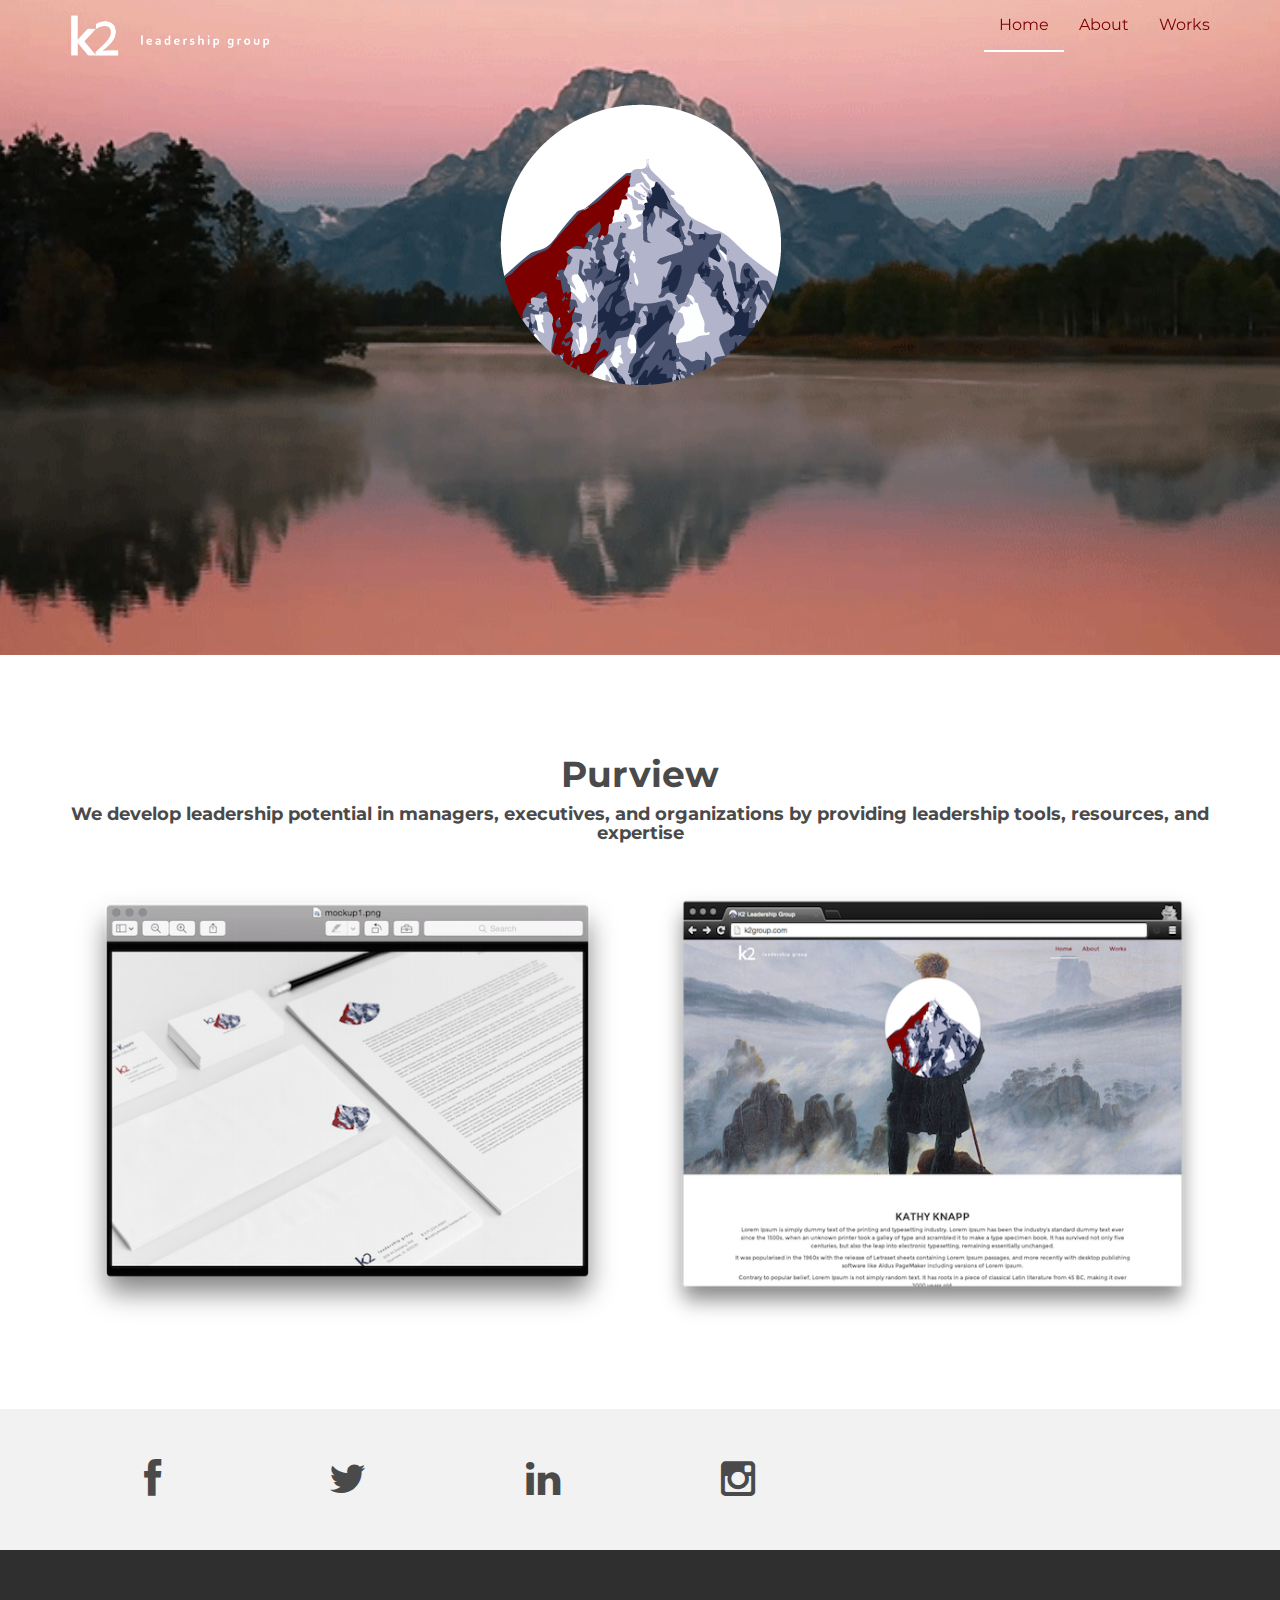
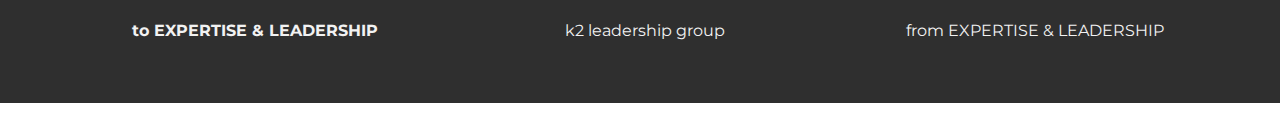
<file: assets/port/k2/index.html>
<!DOCTYPE html>
<html lang="en">
  <head>
    <meta charset="utf-8">
    <meta http-equiv="X-UA-Compatible" content="IE=edge">
    <meta name="viewport" content="width=device-width, initial-scale=1">
    <meta name="description" content="">
    <meta name="author" content="">
    <link rel="shortcut icon" href="assets/img/favicon.png">

    <title>K2 Leadership Group</title>

    <!-- Bootstrap core CSS -->
    <link href="assets/css/bootstrap.css" rel="stylesheet">

    <!-- Custom styles for this template -->
    <link href="assets/css/K2_style.css" rel="stylesheet">
    <link href="assets/css/font-awesome.min.css" rel="stylesheet">

    <!--[if lt IE 9]><script src="../../assets/js/ie8-responsive-file-warning.js"></script><![endif]-->

    <!-- HTML5 shim and Respond.js IE8 support of HTML5 elements and media queries -->
    <!--[if lt IE 9]>
      <script src="https://oss.maxcdn.com/libs/html5shiv/3.7.0/html5shiv.js"></script>
      <script src="https://oss.maxcdn.com/libs/respond.js/1.4.2/respond.min.js"></script>
    <![endif]-->
  </head>

  <body>

    <!-- Static navbar -->
    <div class="navbar navbar-default navbar-fixed-top" role="navigation">
      <div class="container">
        <div class="navbar-header">
          <button type="button" class="navbar-toggle" data-toggle="collapse" data-target=".navbar-collapse">
            <span class="sr-only">Toggle navigation</span>
            <span class="icon-bar"></span>
            <span class="icon-bar"></span>
            <span class="icon-bar"></span>
          </button>
           <a class="navbar-brand" href="index.html"><img src="assets/img/k2leadershipgroup.png" width="200"></a>
        </div>
        <div class="navbar-collapse collapse">
          <ul class="nav navbar-nav navbar-right">
            <li class="active"><a href="index.html">Home</a></li>
            <li><a href="about.html">About</a></li>
            <li><a href="work.html">Works</a></li>
          </ul>
        </div><!--/.nav-collapse -->
      </div>
    </div>


	<div id="headerwrap">
	    <div class="container">
	   	 <div class="animated bounceInDown">
	    		<div class="logo">
				<img src="assets/img/k2_circle.png">
	   		 </div>
	    	</div><!-- /animted bounceInDown -->
	    </div><!-- /container -->
	</div><!-- /headerwrap -->
	
	<section id="works"></section>
	<div class="container">
		<div class="row centered mt mb">
			<h1>Purview</h1>
			<h4>We develop leadership potential in managers, executives, and organizations by providing leadership tools, resources, and expertise</h4>
			<div class="col-lg-6 col-md-6 col-sm-6 gallery">
				<a href="work.html"><img src="assets/img/portfolio/mockup1.png" class="img-responsive"></a>
			</div>
			<div class="col-lg-6 col-md-6 col-sm-6 gallery">
				<a href="work.html"><img src="assets/img/portfolio/mockup2.png" class="img-responsive"></a>
			</div>
		</div><! --/row -->
	</div><! --/container -->
	
	<div id="social">
		<div class="container">
			<div class="row centered">
				<div class="col-lg-2">
					<a href="#"><i class="fa fa-facebook"></i></a>
				</div>
				<div class="col-lg-2">
					<a href="#"><i class="fa fa-twitter"></i></a>
				</div>
				<div class="col-lg-2">
					<a href="#"><i class="fa fa-linkedin"></i></a>
				</div>
				<div class="col-lg-2">
					<a href="#"><i class="fa fa-instagram"></i></a>
				</div>
			</div><! --/row -->
		</div><! --/container -->
	</div><! --/social -->

	<div id="footerwrap">
		<div class="container">
			<div class="row centered">
				<div class="col-lg-4">
					<p><b>to EXPERTISE & LEADERSHIP</b></p>
				</div>
			
				<div class="col-lg-4">
					<p>k2 leadership group</p>
				</div>
				<div class="col-lg-4">
					<p>from EXPERTISE & LEADERSHIP</p>
				</div>
			</div>
		</div>
	</div><! --/footerwrap -->
	


    <!-- Bootstrap core JavaScript
    ================================================== -->
    <!-- Placed at the end of the document so the pages load faster -->
    <script src="https://ajax.googleapis.com/ajax/libs/jquery/1.11.0/jquery.min.js"></script>
    <script src="assets/js/bootstrap.min.js"></script>
  </body>
</html>
</file>
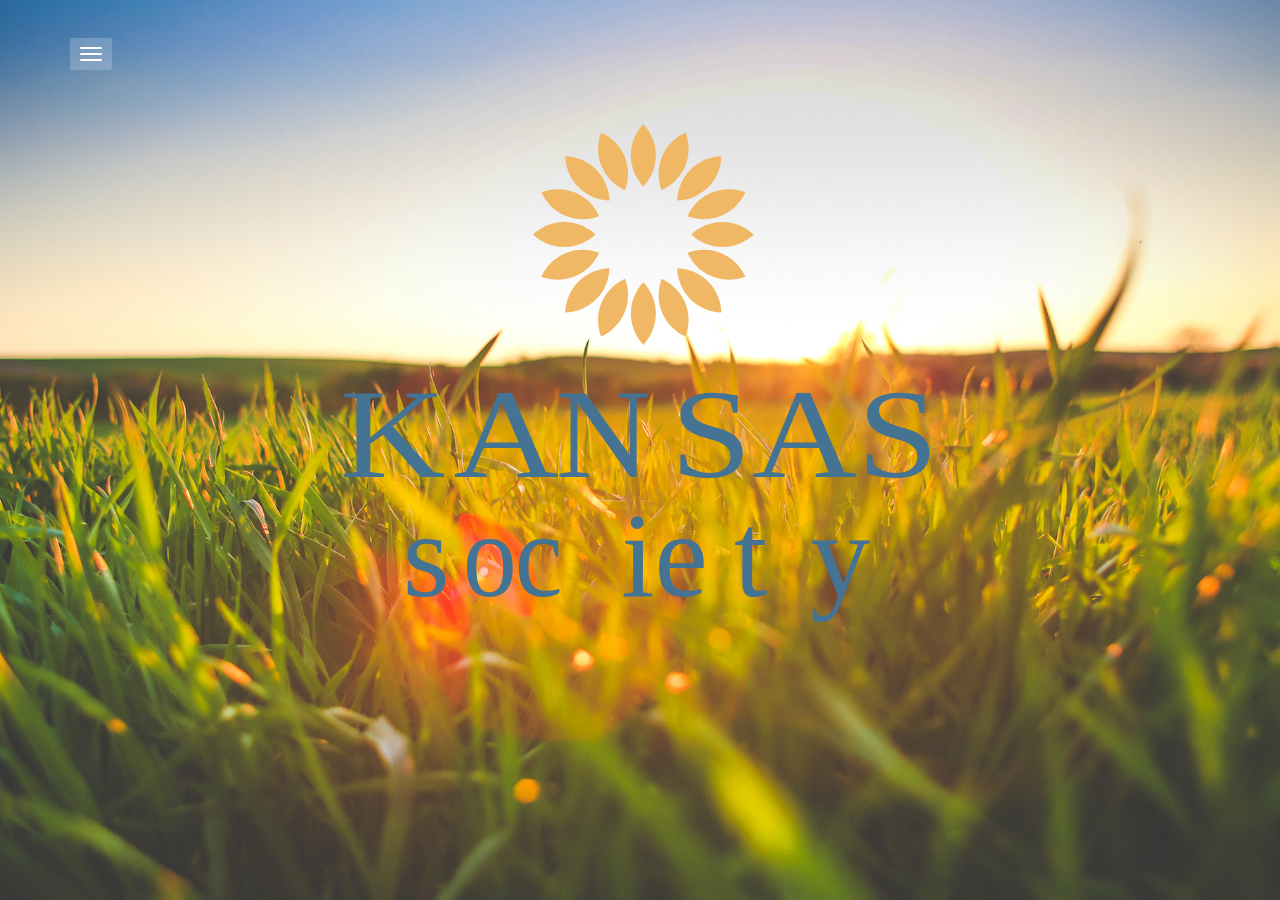
<file: assets/port/kss/index.html>
<!DOCTYPE html>
<html class="main" lang="en">
<head>
	<meta charset="utf-8">
	<meta name="viewport"    content="width=device-width, initial-scale=1.0">
	<meta name="description" content="The Kansas Society of Washington, D.C. website">
	<meta name="author"      content="ItsOkayItsOfficial">
	
	<title>The Kansas Society of Washington, D.C.</title>

	<link rel="shortcut icon" href="assets/images/favicon.png">
	
	<!-- Bootstrap itself -->
	<link href="assets/css/bootstrap.min.css" rel="stylesheet" type="text/css">

	<!-- Custom styles -->
	<link rel="stylesheet" href="assets/css/society.css">

	<!-- Fonts -->
	<link rel="stylesheet" href="https://maxcdn.bootstrapcdn.com/font-awesome/4.4.0/css/font-awesome.min.css">
	<link href='http://fonts.googleapis.com/css?family=Wire+One' rel='stylesheet' type='text/css'>
</head>

<body class="">

	<nav class="mainmenu">
		<div class="container">
			<div class="dropdown">
				<button type="button" class="navbar-toggle" data-toggle="dropdown"><span class="icon-bar"></span> <span class="icon-bar"></span> <span class="icon-bar"></span> </button>
				<!-- <a data-toggle="dropdown" href="#">Dropdown trigger</a> -->
				<ul class="dropdown-menu" role="menu" aria-labelledby="dLabel">
					<li><a href="#head" class="active">Hello</a></li>
					<li><a href="#about">About</a></li>
					<li><a href="#events">Events</a></li>
					<li><a href="#contact">Get in touch</a></li>
				</ul>
			</div>
		</div>
	</nav>


	<!-- Main (Home) section -->
	<section class="section" style="padding-top:100px" id="head">
		<div class="container">

			<div class="row">
				<div class="col-md-10 col-lg-10 col-md-offset-1 col-lg-offset-1 text-center">

					<!-- Site logo -->
					<div class="logo"></div>

				</div><!-- /col -->
			</div> <!-- /row -->

		</div>
	</section>

	<!-- Second (About) section -->
	<section class="section" id="about">
		<div class="container">

			<div class="row">
				<div class="col-md-10 col-lg-10 col-md-offset-1 col-lg-offset-1 text-center">

					<!-- Small logo -->
					<img src="assets/images/kss_logo2.svg" width="50px" alt="">
					<br>
					<br>
				</div><!-- /col -->
			</div> <!-- /row -->

			<div class="row">
				<div class="col-sm-4 col-sm-offset-2">    
					<br>
					<p>The Kansas Society of Washington, D.C. is a non-profit organization classified as a 501(c)(4) member of the National Conference of State Societies. The society provides expatriates of Kansas who live in the greater-Washington area with a special non-partisan venue that enables us to share in a wide variety of receptions, dinners, picnics, ceremonies and sporting events.</p>    
				</div>
				<div class="col-sm-4">
					<br>   
					<p>The Kansas Society plans several events each year and we will post upcoming events and other announcements via Twitter and Facebook. In this wonderful and friendly environment that is forged by the emotional bonds of home-town loyalties, state societies fulfill a necessary goodwill mission in the civic and political life of Washington that cannot be filled by any other institution.</p>    
				</div>
			</div>
		</div>
	</section>

	<!-- Third (Events) section -->
	<section class="section" id="events">
		<div class="container">

			<div class="row">
				<div class="col-md-10 col-lg-10 col-md-offset-1 col-lg-offset-1 text-center">	

					<!-- Small logo -->
					<img src="assets/images/kss_logo2.svg" width="50" alt="">
					<br>
					<br>
				</div><!-- /col -->
			</div> <!-- /row -->

			<div class="row">
				<div class="col-lg-6 col-lg-offset">
					<div class="thumbnail">
						<img src="assets/images/events/ksday.jpg" alt="">
						<div class="caption">
							<h3>Kansas Day Reception & Happy Hour</h3>
							<p>In honor of Kansas' 155th birthday, the Kansas Society of Washington, D.C. invites you to the Society's annual Kansas Day Reception and Happy Hour.</p>
							<br>
							<p align="center"><a href="https://www.facebook.com/events/909294289168271/" target="_blank" class="btn btn-default" role="button">More Info</a></p>
						</div>
					</div> <!-- /thumbnail-->
				</div><!-- /col -->

				<div class="col-lg-6 col-lg-offset">
					<div class="thumbnail">
						<img src="assets/images/events/dinner.png" alt="">
						<div class="caption">
							<h3>Kansas Society Banquet</h3>
							<p>The Kansas Society of Washington, D.C., and its President are hosting the Society's annual Kansan of the Year Banquet on Wednesday, July 13th</p>
							<br>
							<p align="center"><a href="http://kansassociety.eventbrite.com" class="btn btn-default" role="button">Event Page</a></p>
						</div>
					</div> <!-- /thumbnail-->
				</div><!-- /col -->
			</div> <!-- /row -->

		</div>
	</section>

	<!-- Fourth (Contact) section -->
	<section class="section" id="contact">
		<div class="container">

			<div class="row">
				<div class="col-md-10 col-lg-10 col-md-offset-1 col-lg-offset-1 text-center">	

					<!-- Small logo -->
					<img src="assets/images/kss_logo2.svg" width="50" alt="">
					<br>
					<br>
					<br>
				</div><!-- /col -->
			</div> <!-- /row -->

			<div class="row">
				<div class="col-sm-8 col-sm-offset-2 text-center">
					<p class="lead">Have a question about the Kansas Society, or want to suggest a new event?</p>
					<p>Feel free to email us, or drop us a line on Twitter or Facebook!</p>
					<b>	
						<b>
							<br>
							<ul class="list-inline list-social">
								<li><a href="mailto:info@kansassociety.org?subject=Hello from the site!" class="btn btn-link"><i class="fa fa-envelope fa-fw"></i><strong> Email </strong></a></li>
								<li><a href="https://twitter.com/KansasSociety" target="_blank" class="btn btn-link"><i class="fa fa-twitter fa-fw"></i><strong> Twitter </strong></a></li>
								<li><a href="https://www.facebook.com/KansasSociety" target="_blank" class="btn btn-link"><i class="fa fa-facebook fa-fw"></i><strong> Facebook </strong></a></li>
							</ul>
						</div>
					</div>

				</div>
			</section>


			<!-- Load js libs only when the page is loaded. -->
			<script src="http://ajax.googleapis.com/ajax/libs/jquery/1.10.2/jquery.min.js"></script>
			<script src="assets/js/bootstrap.min.js"></script>
			<script src="assets/js/modernizr.custom.72241.js"></script>
			<!-- Custom template scripts -->
			<script src="assets/js/society.js"></script>
		</body>
		</html>
</file>
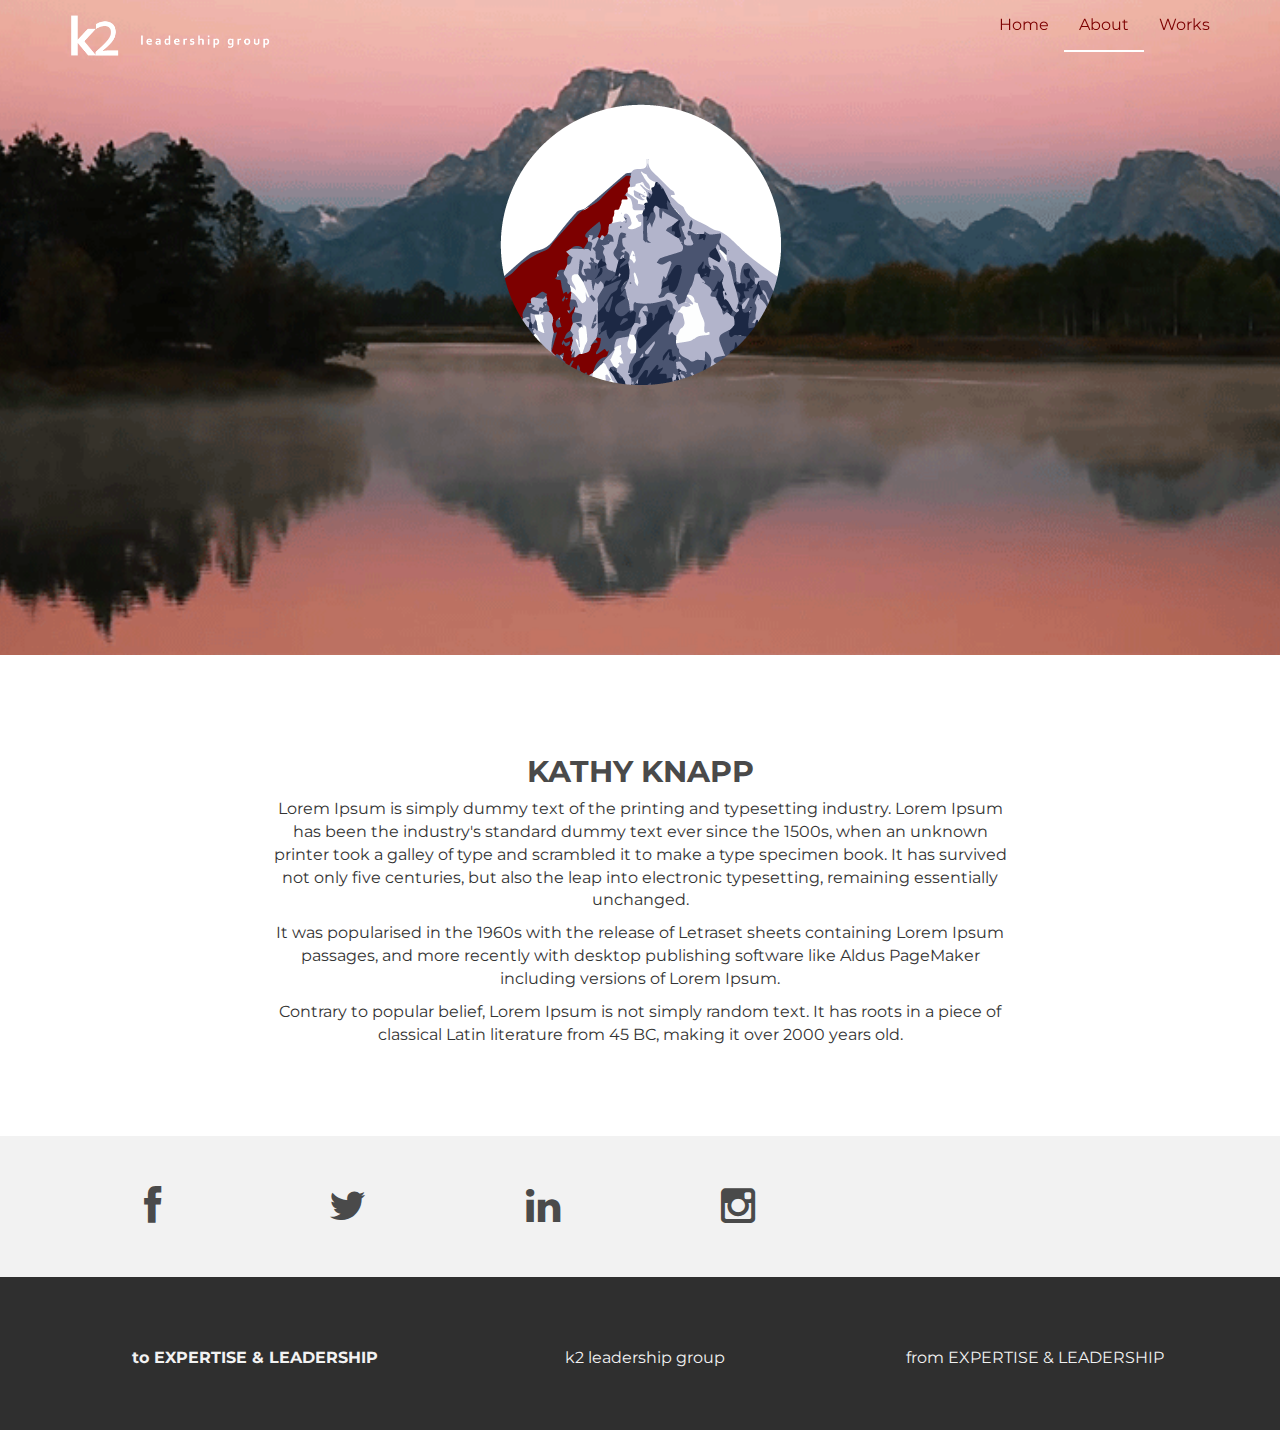
<file: assets/port/k2/about.html>
<!DOCTYPE html>
<html lang="en">
  <head>
    <meta charset="utf-8">
    <meta http-equiv="X-UA-Compatible" content="IE=edge">
    <meta name="viewport" content="width=device-width, initial-scale=1">
    <meta name="description" content="">
    <meta name="author" content="">
    <link rel="shortcut icon" href="assets/img/favicon.png">

    <title>K2 Leadership Group</title>

    <!-- Bootstrap core CSS -->
    <link href="assets/css/bootstrap.css" rel="stylesheet">

    <!-- Custom styles for this template -->
    <link href="assets/css/K2_style.css" rel="stylesheet">
    <link href="assets/css/font-awesome.min.css" rel="stylesheet">

    <!--[if lt IE 9]><script src="../../assets/js/ie8-responsive-file-warning.js"></script><![endif]-->

    <!-- HTML5 shim and Respond.js IE8 support of HTML5 elements and media queries -->
    <!--[if lt IE 9]>
      <script src="https://oss.maxcdn.com/libs/html5shiv/3.7.0/html5shiv.js"></script>
      <script src="https://oss.maxcdn.com/libs/respond.js/1.4.2/respond.min.js"></script>
    <![endif]-->
  </head>

  <body>

    <!-- Static navbar -->
    <div class="navbar navbar-default navbar-fixed-top" role="navigation">
      <div class="container">
        <div class="navbar-header">
          <button type="button" class="navbar-toggle" data-toggle="collapse" data-target=".navbar-collapse">
            <span class="sr-only">Toggle navigation</span>
            <span class="icon-bar"></span>
            <span class="icon-bar"></span>
            <span class="icon-bar"></span>
          </button>
          <a class="navbar-brand" href="index.html"><img src="assets/img/k2leadershipgroup.png" width="200"></a>
        </div>
        <div class="navbar-collapse collapse">
          <ul class="nav navbar-nav navbar-right">
            <li><a href="index.html">Home</a></li>
            <li class="active"><a href="about.html">About</a></li>
            <li><a href="work.html">Works</a></li>
          </ul>
        </div><!--/.nav-collapse -->
      </div>
    </div>


	<div id="headerwrap">
	    <div class="container">
	   	 <div class="animated bounceInDown">
	    		<div class="logo">
				<img src="assets/img/k2_circle.png">
	   		 </div>
	    	</div><!-- /animted bounceInDown -->
	    </div><!-- /container -->
	</div><!-- /headerwrap -->
	
	<div class="container">
		<div class="row centered mt mb">
			<div class="col-lg-8 col-lg-offset-2">
				<h2>KATHY KNAPP</h2>
				<p>Lorem Ipsum is simply dummy text of the printing and typesetting industry. Lorem Ipsum has been the industry's standard dummy text ever since the 1500s, when an unknown printer took a galley of type and scrambled it to make a type specimen book. It has survived not only five centuries, but also the leap into electronic typesetting, remaining essentially unchanged.</p>
				<p>It was popularised in the 1960s with the release of Letraset sheets containing Lorem Ipsum passages, and more recently with desktop publishing software like Aldus PageMaker including versions of Lorem Ipsum.</p>
				<p>Contrary to popular belief, Lorem Ipsum is not simply random text. It has roots in a piece of classical Latin literature from 45 BC, making it over 2000 years old.</p>
			</div>

		</div><! --/row -->
	</div><! --/container -->
	
	<div id="social">
		<div class="container">
			<div class="row centered">

				<div class="col-lg-2">
					<a href="#"><i class="fa fa-facebook"></i></a>
				</div>
				<div class="col-lg-2">
					<a href="#"><i class="fa fa-twitter"></i></a>
				</div>
				<div class="col-lg-2">
					<a href="#"><i class="fa fa-linkedin"></i></a>
				</div>
				<div class="col-lg-2">
					<a href="#"><i class="fa fa-instagram"></i></a>
				</div>

			
			</div><! --/row -->
		</div><! --/container -->
	</div><! --/social -->

	<div id="footerwrap">
		<div class="container">
			<div class="row centered">
				<div class="col-lg-4">
					<p><b>to EXPERTISE & LEADERSHIP</b></p>
				</div>
			
				<div class="col-lg-4">
					<p>k2 leadership group</p>
				</div>
				<div class="col-lg-4">
					<p>from EXPERTISE & LEADERSHIP</p>
				</div>
			</div>
		
		</div>
	</div><! --/footerwrap -->
	


    <!-- Bootstrap core JavaScript
    ================================================== -->
    <!-- Placed at the end of the document so the pages load faster -->
    <script src="https://ajax.googleapis.com/ajax/libs/jquery/1.11.0/jquery.min.js"></script>
    <script src="assets/js/bootstrap.min.js"></script>
  </body>
</html>
</file>
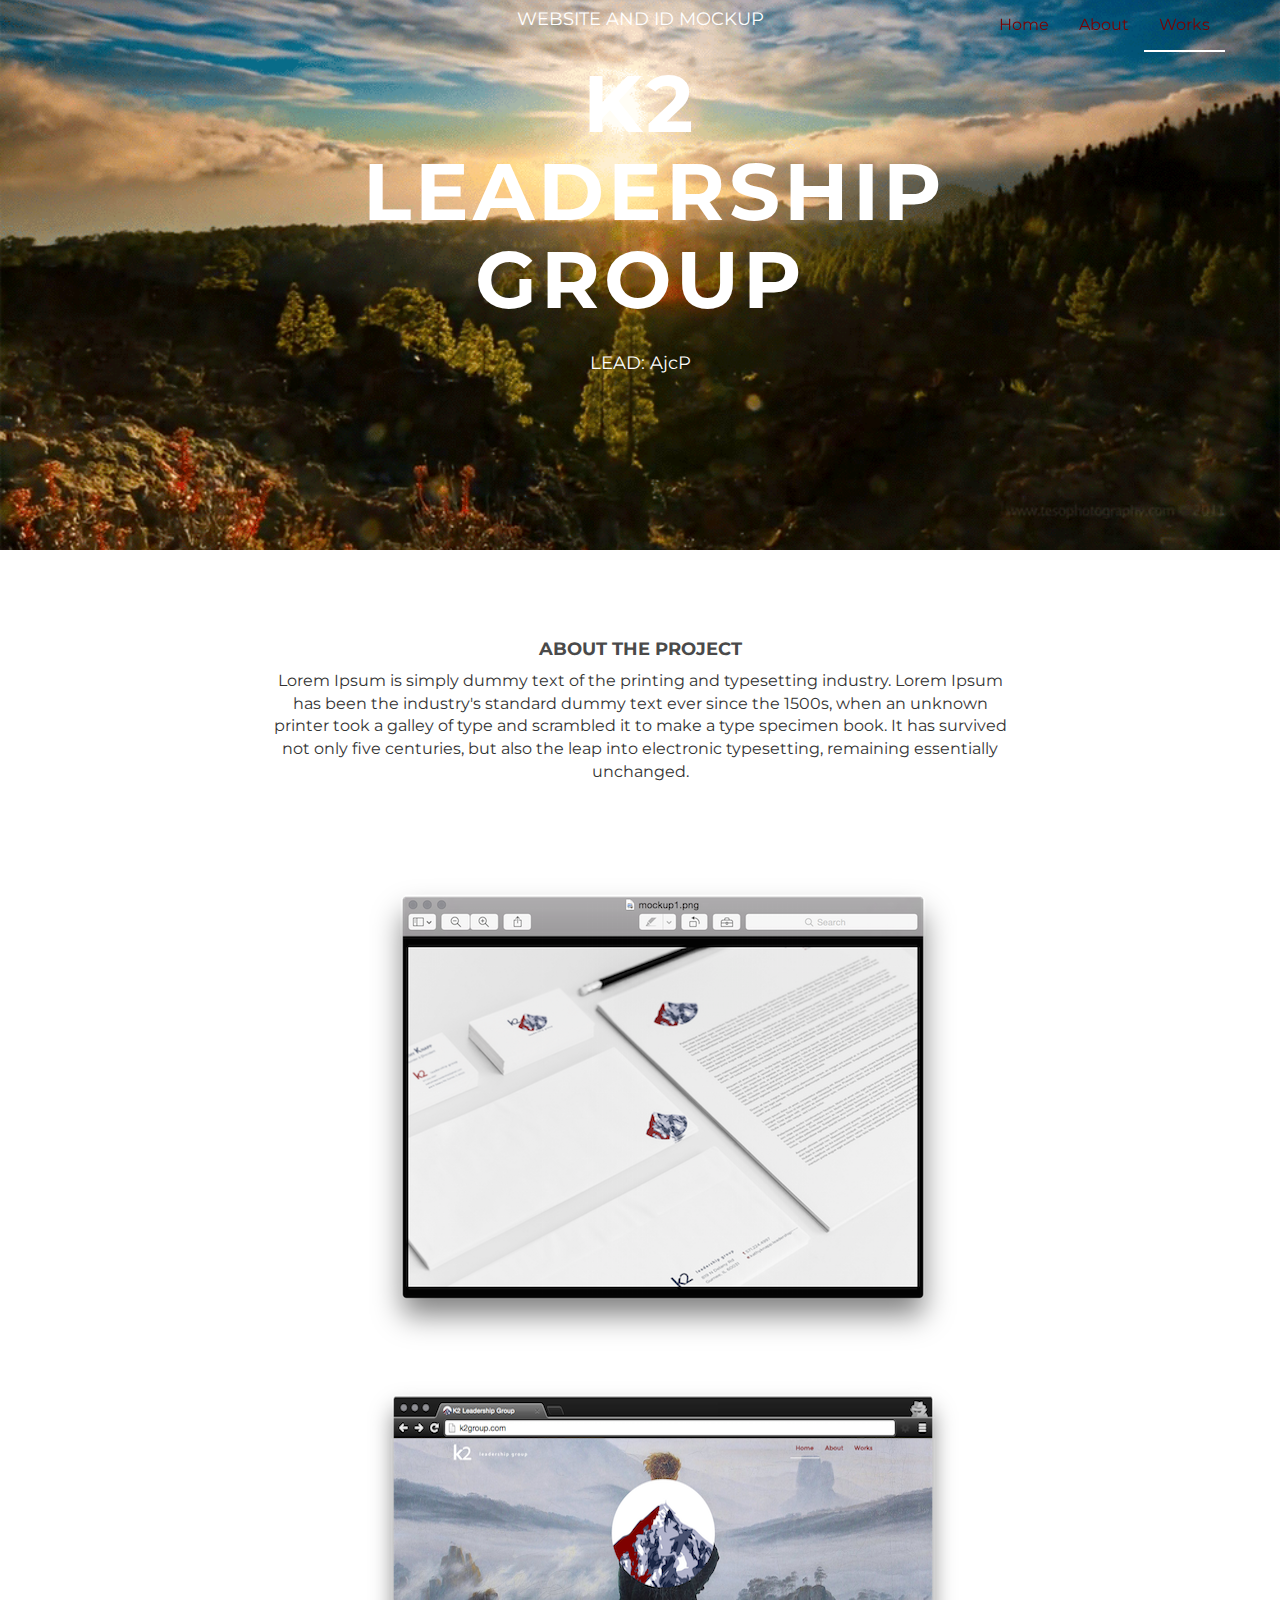
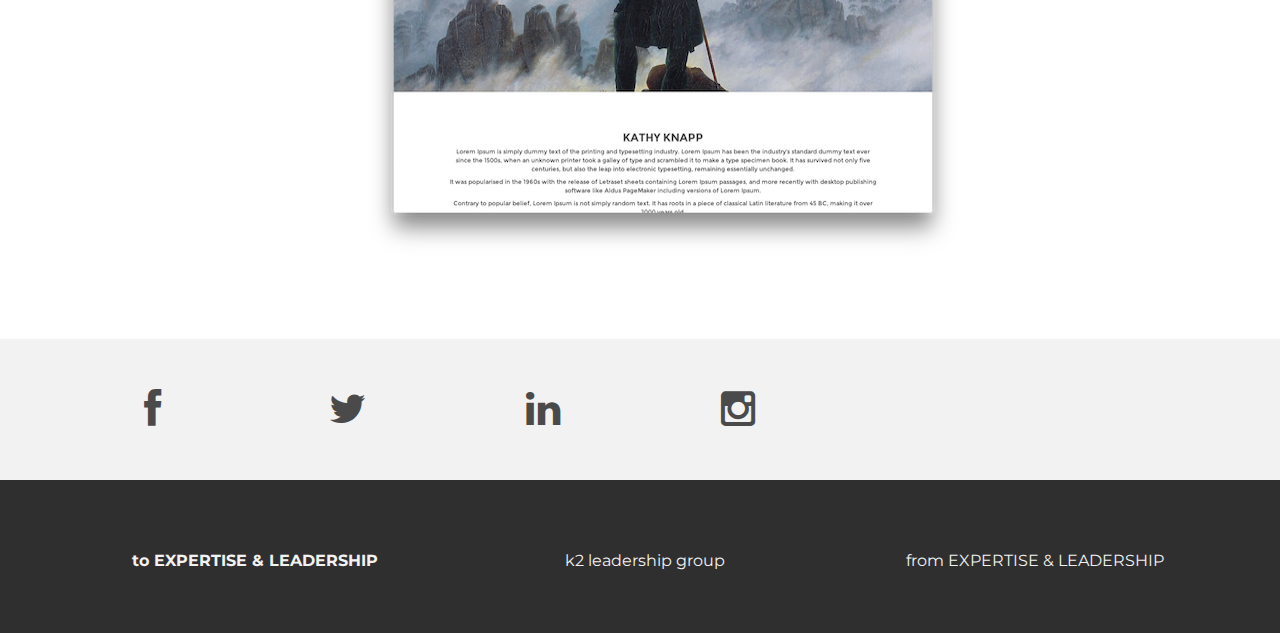
<file: assets/port/k2/work.html>
<!DOCTYPE html>
<html lang="en">
  <head>
    <meta charset="utf-8">
    <meta http-equiv="X-UA-Compatible" content="IE=edge">
    <meta name="viewport" content="width=device-width, initial-scale=1">
    <meta name="description" content="">
    <meta name="author" content="">
    <link rel="shortcut icon" href="assets/img/favicon.png">

    <title>K2 Leadership Group</title>

    <!-- Bootstrap core CSS -->
    <link href="assets/css/bootstrap.css" rel="stylesheet">

    <!-- Custom styles for this template -->
    <link href="assets/css/K2_style.css" rel="stylesheet">
    <link href="assets/css/font-awesome.min.css" rel="stylesheet">

    <!--[if lt IE 9]><script src="../../assets/js/ie8-responsive-file-warning.js"></script><![endif]-->

    <!-- HTML5 shim and Respond.js IE8 support of HTML5 elements and media queries -->
    <!--[if lt IE 9]>
      <script src="https://oss.maxcdn.com/libs/html5shiv/3.7.0/html5shiv.js"></script>
      <script src="https://oss.maxcdn.com/libs/respond.js/1.4.2/respond.min.js"></script>
    <![endif]-->
  </head>

  <body>

    <!-- Static navbar -->
    <div class="navbar navbar-default navbar-fixed-top" role="navigation">
      <div class="container">
        <div class="navbar-header">
          <button type="button" class="navbar-toggle" data-toggle="collapse" data-target=".navbar-collapse">
            <span class="sr-only">Toggle navigation</span>
            <span class="icon-bar"></span>
            <span class="icon-bar"></span>
            <span class="icon-bar"></span>
          </button>
        </div>
        <div class="navbar-collapse collapse">
          <ul class="nav navbar-nav navbar-right">
            <li><a href="index.html">Home</a></li>
            <li><a href="about.html">About</a></li>
            <li class="active"><a href="work.html">Works</a></li>
          </ul>
        </div><!--/.nav-collapse -->
      </div>
    </div>


	<div id="workwrap">
	    <div class="container">
			<div class="row">
				<div class="col-lg-6 col-lg-offset-3">
					<h4>WEBSITE AND ID MOCKUP</h4>
					<h1>K2 LEADERSHIP GROUP</h1>
					<h4>LEAD: AjcP</h4>
				</div>
			</div><! --/row -->
	    </div> <!-- /container -->
	</div><! --/workwrap -->
	
	<section id="works"></section>
	<div class="container">
		<div class="row centered mt mb">
			<div class="col-lg-8 col-lg-offset-2">
				<h4>ABOUT THE PROJECT</h4>
				<p>Lorem Ipsum is simply dummy text of the printing and typesetting industry. Lorem Ipsum has been the industry's standard dummy text ever since the 1500s, when an unknown printer took a galley of type and scrambled it to make a type specimen book. It has survived not only five centuries, but also the leap into electronic typesetting, remaining essentially unchanged.</p>
			</div>
			<div class="col-lg-10 col-lg-offset-3 mt">
				<img class="img-responsive" src="assets/img/portfolio/mockup1.png">
				<br>
				<img class="img-responsive" src="assets/img/portfolio/mockup2.png">
			</div>

		</div><! --/row -->
	</div><! --/container -->
	
	<div id="social">
		<div class="container">
			<div class="row centered">
				<div class="col-lg-2">
					<a href="#"><i class="fa fa-facebook"></i></a>
				</div>
				<div class="col-lg-2">
					<a href="#"><i class="fa fa-twitter"></i></a>
				</div>
				<div class="col-lg-2">
					<a href="#"><i class="fa fa-linkedin"></i></a>
				</div>
				<div class="col-lg-2">
					<a href="#"><i class="fa fa-instagram"></i></a>
				</div>
			
			</div><! --/row -->
		</div><! --/container -->
	</div><! --/social -->

	<div id="footerwrap">
		<div class="container">
			<div class="row centered">
				<div class="col-lg-4">
					<p><b>to EXPERTISE & LEADERSHIP</b></p>
				</div>
			
				<div class="col-lg-4">
					<p>k2 leadership group</p>
				</div>
				<div class="col-lg-4">
					<p>from EXPERTISE & LEADERSHIP</p>
				</div>
			</div>
		
		</div>
	</div><! --/footerwrap -->
	


    <!-- Bootstrap core JavaScript
    ================================================== -->
    <!-- Placed at the end of the document so the pages load faster -->
    <script src="https://ajax.googleapis.com/ajax/libs/jquery/1.11.0/jquery.min.js"></script>
    <script src="assets/js/bootstrap.min.js"></script>
  </body>
</html>
</file>
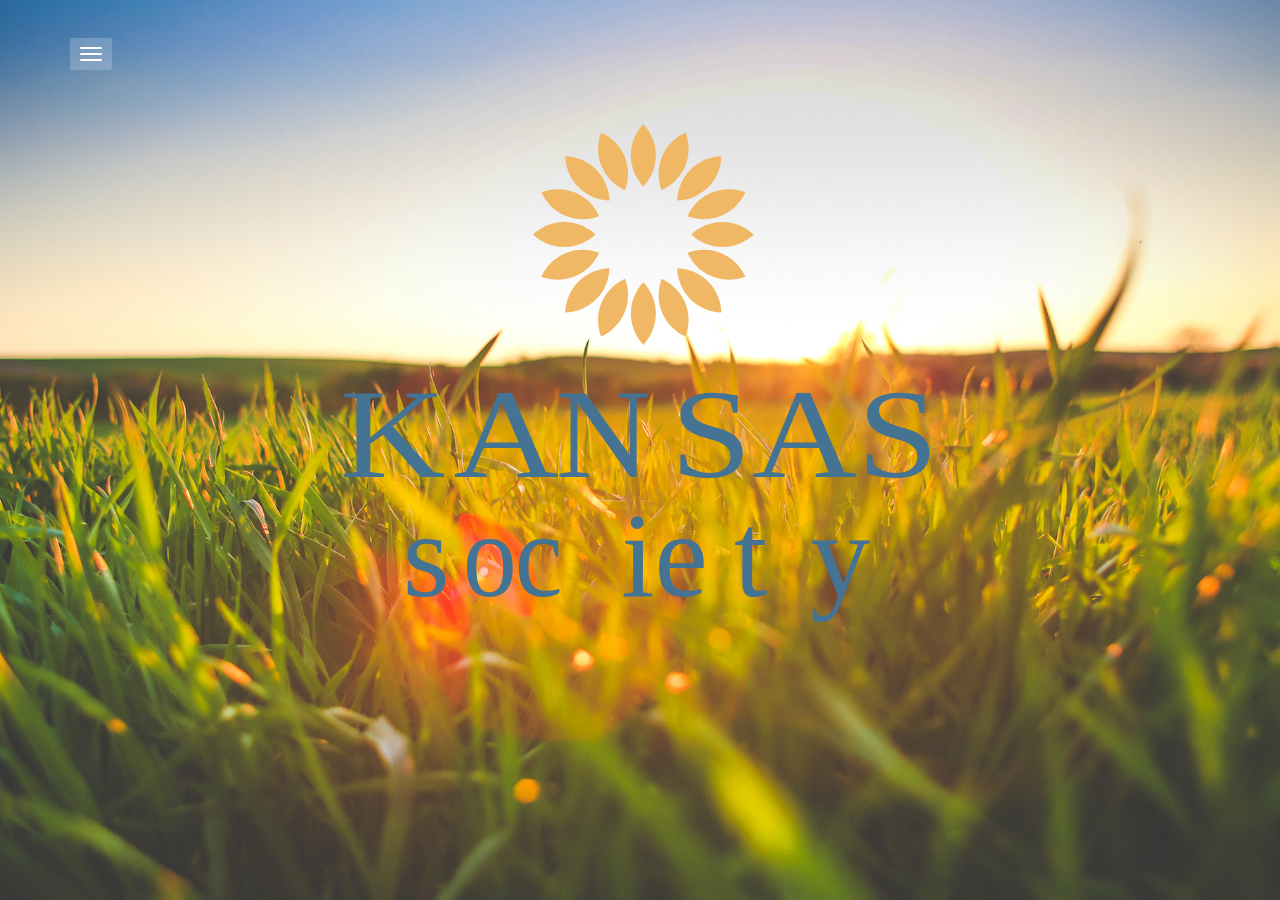
<file: assets/port/kss/kss_twitter.html>
<!DOCTYPE html>
<html class="main" lang="en">
<head>
	<meta charset="utf-8">
	<meta name="viewport"    content="width=device-width, initial-scale=1.0">
	<meta name="description" content="The Kansas Society of Washington, D.C. website">
	<meta name="author"      content="ItsOkayItsOfficial">
	
	<title>The Kansas Society of Washington, D.C.</title>

	<link rel="shortcut icon" href="assets/images/gt_favicon.png">
	
	<!-- Bootstrap itself -->
	<link href="assets/css/bootstrap.min.css" rel="stylesheet" type="text/css">

	<!-- Custom styles -->
	<link rel="stylesheet" href="assets/css/society.css">

	<!-- Fonts -->
	<link rel="stylesheet" href="https://maxcdn.bootstrapcdn.com/font-awesome/4.4.0/css/font-awesome.min.css">
	<link href='http://fonts.googleapis.com/css?family=Wire+One' rel='stylesheet' type='text/css'>
</head>

<body class="text-shadows">

	<nav class="mainmenu">
		<div class="container">
			<div class="dropdown">
				<button type="button" class="navbar-toggle" data-toggle="dropdown"><span class="icon-bar"></span> <span class="icon-bar"></span> <span class="icon-bar"></span> </button>
				<!-- <a data-toggle="dropdown" href="#">Dropdown trigger</a> -->
				<ul class="dropdown-menu" role="menu" aria-labelledby="dLabel">
					<li><a href="#head" class="active">Hello</a></li>
					<li><a href="#about">About</a></li>
					<li><a href="#events">Events</a></li>
					<li><a href="#contact">Get in touch</a></li>
				</ul>
			</div>
		</div>
	</nav>


	<!-- Main (Home) section -->
	<section class="section" style="padding-top:100px" id="head">
		<div class="container">

			<div class="row">
				<div class="col-md-10 col-lg-10 col-md-offset-1 col-lg-offset-1 text-center">

					<!-- Site logo -->
					<div class="logo"></div>

				</div><!-- /col -->
			</div> <!-- /row -->

		</div>
	</section>

	<!-- Second (About) section -->
	<section class="section" id="about">
		<div class="container">

			<div class="row">
				<div class="col-md-10 col-lg-10 col-md-offset-1 col-lg-offset-1 text-center">

					<!-- Small logo -->
					<img src="assets/images/kss_logo2.svg" width="50px" alt="">
					<br>
					<br>
				</div><!-- /col -->
			</div> <!-- /row -->

			<div class="row">
				<div class="col-sm-4 col-sm-offset-2">    
					<h5><strong>About<br></strong></h5>
					<p>The Kansas Society of Washington, D.C. is a non-profit organization classified as a 501(c)(4) member of the National Conference of State Societies. The society provides expatriates of Kansas who live in the greater-Washington area with a special non-partisan venue that enables us to share in a wide variety of receptions, dinners, picnics, ceremonies and sporting events.</p>    
				</div>
				<div class="col-sm-4">
					<h5><strong><br></strong></h5>    
					<p>The Kansas Society plans several events each year and we will post upcoming events and other announcements via Twitter and Facebook. In this wonderful and friendly environment that is forged by the emotional bonds of home-town loyalties, state societies fulfill a necessary goodwill mission in the civic and political life of Washington that cannot be filled by any other institution.</p>    
				</div>
			</div>
		</div>
	</section>

	<!-- Third (Events) section -->
	<section class="section" id="events">
		<div class="container">

			<div class="row">
				<div class="col-md-10 col-lg-10 col-md-offset-1 col-lg-offset-1 text-center">	

					<!-- Small logo -->
					<img src="assets/images/kss_logo2.svg" width="50" alt="">
					<br>
					<br>
				</div><!-- /col -->
			</div> <!-- /row -->

			<div class="row">
				<div class="col-md-4 col-md-offset-2">
					<div class="thumbnail">
						<img src="assets/images/events/dinner.png" alt="">
						<div class="caption">
							<h3>Kansas Society Banquet</h3>
							<p>The Kansas Society of Washington, D.C., and its President host the Society's annual Kansan of the Year Banquet! As the date approaches we will have more information.</p>
							<br>
							<p align="center"><a href="" class="btn btn-default" role="button">Coming soon</a></p>
						</div>
					</div> <!-- /thumbnail-->
				</div><!-- /col -->

				<div class="col-md-4 text-center">	
					<div class="thumbnail">
						<a class="twitter-timeline"
						href="https://twitter.com/KansasSociety" 
						data-widget-id="657544235764178944"
						data-chrome="no header noscrollbar nofooter noborders transparent"
						>Tweets by @KansasSociety</a>

					</div><!-- /thumbnail-->
				</div><!-- /col -->
			</div> <!-- /row -->

		</div>
	</section>

	<!-- Fourth (Contact) section -->
	<section class="section" id="contact">
		<div class="container">

			<div class="row">
				<div class="col-md-10 col-lg-10 col-md-offset-1 col-lg-offset-1 text-center">	

					<!-- Small logo -->
					<img src="assets/images/kss_logo2.svg" width="50" alt="">
					<br>
					<br>
					<br>
				</div><!-- /col -->
			</div> <!-- /row -->

			<div class="row">
				<div class="col-sm-8 col-sm-offset-2 text-center">
					<p class="lead">Have a question about the Kansas Society, or want to suggest a new event?</p>
					<p>Feel free to email us, or drop us a line on Twitter or Facebook!</p>
					<b>	
						<b>
							<br>
							<ul class="list-inline list-social">
								<li><a href="mailto:info@kansassociety.org?subject=Hello from the site!" class="btn btn-link"><i class="fa fa-envelope fa-fw"></i> Email</a></li>
								<li><a href="https://twitter.com/KansasSociety" target="_blank" class="btn btn-link"><i class="fa fa-twitter fa-fw"></i> Twitter</a></li>
								<li><a href="https://www.facebook.com/KansasSocietyOfWashingtonDc" target="_blank" class="btn btn-link"><i class="fa fa-facebook fa-fw"></i> Facebook</a></li>
							</ul>
						</div>
					</div>

				</div>
			</section>


			<!-- Load js libs only when the page is loaded. -->
			<script src="http://ajax.googleapis.com/ajax/libs/jquery/1.10.2/jquery.min.js"></script>
			<script src="assets/js/bootstrap.min.js"></script>
			<script src="assets/js/modernizr.custom.72241.js"></script>
			<!-- Custom template scripts -->
			<script src="assets/js/society.js"></script>
		</body>
		</html>
</file>
<file: assets/port/k2/assets/css/K2_style.css>
/*
 * Author: AjcP
 * URL: smartstartegysolutions.com
 *
 * Project Name: K2
 * Version: 1.0
 * Date: 10-30-2014
 * URL: 
 */


/* ==========================================================================
   Base Styles, Bootstrap Modifications & Fonts Import
   ========================================================================== */

@import url(http://fonts.googleapis.com/css?family=Montserrat:400,700);


::-moz-selection {
    background: #f2c2c9;
    color: #a4003a;
    text-shadow: none;
}

::selection {
    background: #16a085;
    color: #a4003a;
    text-shadow: none;
}

/*
 * A better looking default horizontal rule
 */

 hr {
    display: block;
    height: 1px;
    border: 0;
    border-top: 1px solid #ccc;
    margin: 1em 0;
    padding: 0;
}

.centered {
	text-align: center
}

.mt {
	margin-top: 80px;
}

.mb {
	margin-bottom: 80px;
}

/* ==========================================================================
   General styles
   ========================================================================== */


body {
    font-family: 'Montserrat', sans-serif;
    font-weight: 400;
    font-size: 16px;

    -webkit-font-smoothing: antialiased;
    -webkit-overflow-scrolling: touch;
}

h1, h2, h3, h4, h5, h6 {
	font-weight: 700;
    color: #4a4a4a;
}

img {
    max-width: 100%;
    height: auto;
    width: auto\9; /* ie8 */
}

.navbar-brand {
	font-weight: 700;
}

.navbar-default .navbar-brand {
	color: #7d0000;
}

.navbar-default {
	background-color: transparent;
	border-color: transparent;
}

.navbar-default .navbar-nav > .active > a, .navbar-default .navbar-nav > .active > a:hover, .navbar-default .navbar-nav > .active > a:focus {
	color: #7d0000;
	background-color: transparent;
	border-bottom: 2px solid #ffffff
}

.navbar-default .navbar-nav > li > a {
	color: #7d0000;
}


/* ==========================================================================
   Wrap Sections
   ========================================================================== */

#headerwrap {
	background: url(../img/clouds2.gif) no-repeat center top;
	margin-top: -20px;
	padding-top: 0px;
	text-align:center;
	background-attachment: relative;
	background-position: center center;
	min-height: 675px;
	width: 100%;
	
    -webkit-background-size: 100%;
    -moz-background-size: 100%;
    -o-background-size: 100%;
    background-size: 100%;

    -webkit-background-size: cover;
    -moz-background-size: cover;
    -o-background-size: cover;
    background-size: cover;
}

#headerwrap h1 {
	color:#ffffff;
	padding-top: 10px;
	padding-bottom: 20px;
	letter-spacing: 4px;
	font-size: 80px;
	font-weight: bold;
}

#headerwrap h4 {
	font-weight: 400;
	color: #ffffff
}

#headerwrap .logo {
	margin-top:  0px;
	padding-top: 10%;
	float: center;
	max-width: 100%;
	height: auto;
}

#social {
	padding-top: 50px;
	padding-bottom: 50px;
	background-color: #f2f2f2;
}

#social i {
	font-size: 40px;
	color: #4a4a4a
}

#social i:hover {
	color: #1abc9c
}

#footerwrap {
	padding-top: 70px;
	padding-bottom: 50px;
	background-color: #2f2f2f;
}

#footerwrap p {
	color: #f2f2f2;
	margin-left: 10px;
}

#workwrap {	
	background: url(../img/clouds1.gif) no-repeat center top;
	margin-top: 0px;
	padding-top: 0px;
	text-align:center;
	background-attachment: relative;
	background-position: center center;
	min-height: 550px;
	width: 100%;
	
    -webkit-background-size: 100%;
    -moz-background-size: 100%;
    -o-background-size: 100%;
    background-size: 100%;

    -webkit-background-size: cover;
    -moz-background-size: cover;
    -o-background-size: cover;
    background-size: cover;
}

#workwrap h1 {
	color:#ffffff;
	padding-top: 10px;
	padding-bottom: 20px;
	letter-spacing: 4px;
	font-size: 80px;
	font-weight: bold;
}

#workwrap h4 {
	font-weight: 400;
	color: #ffffff
}

#aboutwrap {	
	background: url(../img/clouds.gif) no-repeat center top;
	margin-top: 0px;
	padding-top: 0px;
	text-align:center;
	background-attachment: relative;
	background-position: center center;
	min-height: 550px;
	width: 100%;
	
    -webkit-background-size: 100%;
    -moz-background-size: 100%;
    -o-background-size: 100%;
    background-size: 100%;

    -webkit-background-size: cover;
    -moz-background-size: cover;
    -o-background-size: cover;
    background-size: cover;
}




/* Gallery */
.gallery {
	margin-top: 30px;
}

.gallery img:hover {
	opacity: 0.4;
}



/*------------------------------------*\
    Bounce Down
\*------------------------------------*/

/*
Animate.css - http://daneden.me/animate
LICENSED UNDER THE  MIT LICENSE (MIT)

Copyright (c) 2012 Dan Eden
*/
.animated {
    -webkit-animation-fill-mode: both;
    -moz-animation-fill-mode: both;
    -ms-animation-fill-mode: both;
    -o-animation-fill-mode: both;
    animation-fill-mode: both;
    -webkit-animation-duration: 1s;
    -moz-animation-duration: 1s;
    -ms-animation-duration: 1s;
    -o-animation-duration: 1s;
    animation-duration: 1s;
}

.animated.hinge {
    -webkit-animation-duration: 2s;
    -moz-animation-duration: 2s;
    -ms-animation-duration: 2s;
    -o-animation-duration: 2s;
    animation-duration: 2s;
}

@-webkit-keyframes bounceInDown {
    0% {
        -webkit-transform: translateY(-2000px);
    }
    
    60% {
        -webkit-transform: translateY(30px);
    }
    
    80% {
        -webkit-transform: translateY(-10px);
    }
    
    100% {
        -webkit-transform: translateY(0);
    }
}

@-moz-keyframes bounceInDown {
    0% {
        -moz-transform: translateY(-2000px);
    }
    
    60% {
        -moz-transform: translateY(30px);
    }
    
    80% {
        -moz-transform: translateY(-10px);
    }
    
    100% {
        -moz-transform: translateY(0);
    }
}

@-o-keyframes bounceInDown {
    0% {
        -o-transform: translateY(-2000px);
    }
    
    60% {
        -o-transform: translateY(30px);
    }
    
    80% {
        -o-transform: translateY(-10px);
    }
    
    100% {
        -o-transform: translateY(0);
    }
}

@keyframes bounceInDown {
    0% {
        transform: translateY(-2000px);
    }
    
    60% {
        transform: translateY(30px);
    }
    
    80% {
        transform: translateY(-10px);
    }
    
    100% {
        transform: translateY(0);
    }
}

.bounceInDown {
    -webkit-animation-name: bounceInDown;
    -moz-animation-name: bounceInDown;
    -o-animation-name: bounceInDown;
    animation-name: bounceInDown;
}
</file>
<file: assets/port/kss/assets/css/society.css>
/*
* Author: ItsOkay ItsOfficial
* URL: www.itsokayitsofficial.io
*
* Project Name: The Kansas Society Website
* Version: 2.0
* Date: 10-19-2015
* URL: www.kansassociety.org
*/


.main { 	
	background:#505D6E url(../images/body5.jpg) no-repeat center center fixed; 
	min-height:100%;
	-webkit-background-size: cover;
	-moz-background-size: cover;
	-o-background-size: cover;
	background-size: cover;
}

.bad {
	background:#505D6E url(../images/404.jpg) no-repeat center center fixed; 
	min-height:100%;
	-webkit-background-size: cover;
	-moz-background-size: cover;
	-o-background-size: cover;
	background-size: cover;
}

body {
	background:transparent;
	min-height:100%; 	
	-webkit-font-smoothing: antialiased;
	-webkit-overflow-scrolling: touch;
	line-height: 1.5em;
	font-size:14px;
	font-family: Helvetica, Arial, sans-serif;
	color:#fff;
	color:rgba(255,255,255,.8); 
	font-weight: normal;
}

/********************************************************/
/*                    Navigation bar                    */
/********************************************************/
.mainmenu { z-index: 999999; width:100%;  padding: 30px 0 0 0;}
@media (min-width: 768px) {
	.mainmenu { position: fixed; }
}

.navbar-toggle {
	position:relative;
	float:left;
	display:block;
	padding: 9px 10px;
	background: rgba(255, 255, 255, 0.2);
	background-image: none;
	border: 0 none;
	top:0px; 
	-webkit-border-radius: 2px;
	   -moz-border-radius: 2px;
	        border-radius: 2px;
	outline: 0;
	opacity: 1;
	-webkit-transition: all .45s;
	   -moz-transition: all .45s;
	        transition: all .45s;
	        float: left;
}
.navbar-toggle .icon-bar {
  display: block;
  width: 22px;
  height: 2px;
  background: #fff;
}
.navbar-toggle .icon-bar + .icon-bar {
	margin-top: 4px;
}
.open .navbar-toggle { 
	top:-70px; 
	opacity: 0;  
}
.mainmenu .dropdown-menu {
	top: -14em;
	left: 0px;
	font-size: 13px;
	padding:0;
	background:none;
	border:0 none;
	border-radius: 2px;
	-webkit-box-shadow: none;
	box-shadow: none;
	display:block;
	opacity:0;
	-webkit-transition: all .45s;
	   -moz-transition: all .45s;
	        transition: all .45s;
}
.mainmenu .dropdown-menu .active { 
	font-weight:bold;
}
.mainmenu .open .dropdown-menu { 
	top:2px;
	opacity:1;
}
.mainmenu .dropdown-menu a { 
	padding:10px 10px;
	margin:0;
	color:white;
	text-decoration: none;
	-webkit-border-radius: 2px;
	   -moz-border-radius: 2px;
	        border-radius: 2px;
}
.mainmenu .dropdown-menu a:hover { 
	background:rgba(255,255,255,.1);
	color:white;
	padding:10px 8px 10px 12px;
}

/********************************************************/
/*             Sections - universal classes             */
/********************************************************/
.section { 
	z-index: 1;
	min-height:420px;
	width: 100%; 
	overflow:auto;
	height:100%;
	padding-top:100px;
	padding-bottom:50px; 
	display:none;
	top:0;
}

@media (min-width: 768px) {
	.section { padding-top:180px;}
}

/* Show one of sections */
#head { 
	display: block;
}


/********************************************************/
/*                      Typography                      */
/********************************************************/
a { 
	color:#fff; 
	text-decoration: none;
}

a:hover, a:active { 
	color:#fff; 
	text-decoration: underline; 
}

.lead { 
	font-weight:normal;
	font-size:1.5em;
	line-height:1.2em;
}

.title, .subtitle { 
	font-family: 'Wire One', Helvetica, Arial, sans-serif;
	font-weight:normal;
	font-size:7em;
	margin-bottom:15px; 
	color:#FDF9F4; 
	line-height:1em;
}

.subtitle { 
	line-height:.9em;
	font-size:5.5em;
	margin-top:0;
	margin-bottom:40px; 
}

.tagline { 
	font-size:1.4em;
	line-height:1.3em;
	font-weight:normal;
	margin-bottom:75px;
}

@media (max-width: 767px) {
	.lead { 
		font-size:1.3em;
	}
}

/* Twitter Timeline */
.twitter-timeline {
	font-size:1.4em;
	line-height:1.3em;
	font-weight:normal;
	color: #000;
}

/********************************************************/
/*                   UI - Buttons                       */
/********************************************************/

.btn {
	color:#333;
	text-shadow: none;
	text-decoration: none;
	-webkit-border-radius: 3px;
	-moz-border-radius: 3px;
	border-radius: 3px;
	border:0 none;
}

.btn:hover {
	color:#000;
}

.btn-lg { 
	padding:16px 30px;
	font-size:inherit;
}

.btn-link {
	color:rgba(255,255,255,.8);
}

.btn-link:hover, .btn-link:focus, .btn-link:active {
	color:#fff
}

.btn-default {
	background: rgba(255,255,255,.5);
}

.btn-default:hover, .btn-default:focus, .btn-default:active, .btn-default.active {
	background: rgba(255,255,255,.8);
}

.btn-primary {
	background: rgba(255,255,255,.2);
}

.btn-primary:hover, .btn-primary:focus, .btn-primary:active, .btn-primary:active {
	background: rgba(255,255,255,.5);
}


/********************************************************/
/*                 UI - Thumbnails                      */
/********************************************************/

.thumbnail {
	background-color: rgba(255,255,255,0);
	border: 0 none;
	padding:30px;
	-webkit-border-radius: 2px;
	-moz-border-radius: 2px;
	border-radius: 2px;
}

.thumbnail .caption {
	color: inherit;
}


/********************************************************/
/*                 Everything else                      */
/********************************************************/

.logo {
	background-repeat: no-repeat;
	background-position: center;
	text-shadow:-2px -1px 4px rgba(100,100,100,.2);
}

@media screen and (min-width: 768px) {
	.logo {
		height: 550px;
		background-image: url("../images/kss_logo.svg");
	}
}

@media screen and (max-width: 768px) {
	.logo {
		height: 300px;
		background-image: url("../images/kss_logo1.svg");
	}
}

.list-social .btn { 
	font-size:1.3em; 
}

.list-social .btn:hover, .list-social .btn:active, .list-social .btn:focus { 
	text-decoration: none; 
}

#social { 
	margin-top:50px;
	margin-bottom:50px;
}

#social .wrapper { 
	width:340px; 
	margin:0 auto;
}


/***********************************************************/
/*                   Theme: text-shadows                   */
/***********************************************************/
.text-shadows { 	
	text-shadow:-2px -1px 4px rgba(100,100,100,.2);
}

.text-shadows .title,
.text-shadows .subtitle,
.text-shadows .tagline { 
	text-shadow:-2px -2px 6px rgba(100,100,100,.2);
}

.text-shadows .mainmenu .dropdown-menu a { 
	text-shadow:-2px -2px 2px rgba(100,100,100,.2);
}

.text-shadows .mainmenu .dropdown-menu a:hover { 
	text-shadow:none;
}


/***********************************************************/
/*                   Theme: theme-invert                   */
/***********************************************************/
.theme-invert { 	
	color:#222;
	color:rgba(0,0,0,.8); 
}

.theme-invert a { 
	color:#000;
}

.theme-invert .btn {
	color:rgba(255,255,255,.8);
}

.theme-invert .btn:hover {
	color:#fff;
}

.theme-invert .btn-link {
	color:rgba(0,0,0,.8);
}

.theme-invert .btn-link:hover, .theme-invert .btn-link:focus, .theme-invert .btn-link:active {
	color:#000
}

.theme-invert .navbar-toggle {
	background: rgba(0, 0, 0, 0.12);
}

.theme-invert .navbar-toggle .icon-bar {
	background: #333;
}

.theme-invert .mainmenu .dropdown-menu a { 
	color:#000;
}

.theme-invert .mainmenu .dropdown-menu a:hover { 
	background:rgba(0,0,0,.1);
	color:#000;
}

.theme-invert .title,
.theme-invert .subtitle,
.theme-invert .tagline { 
	color:#222222; 
}

.theme-invert .btn-default {
	background: rgba(0,0,0,.4);
}

.theme-invert .btn-default:hover,
.theme-invert .btn-default:focus,
.theme-invert .btn-default:active,
.theme-invert .btn-default.active {
	background: rgba(0,0,0,.6);
	color:#fff;
}

.theme-invert .btn-primary {
	background: rgba(0,0,0,.2);
}

.theme-invert .btn-primary:hover,
.theme-invert .btn-primary:focus,
.theme-invert .btn-primary:active,
.theme-invert .btn-primary.active {
	background: rgba(0,0,0,.3);
	color:#fff;
}
</file>
